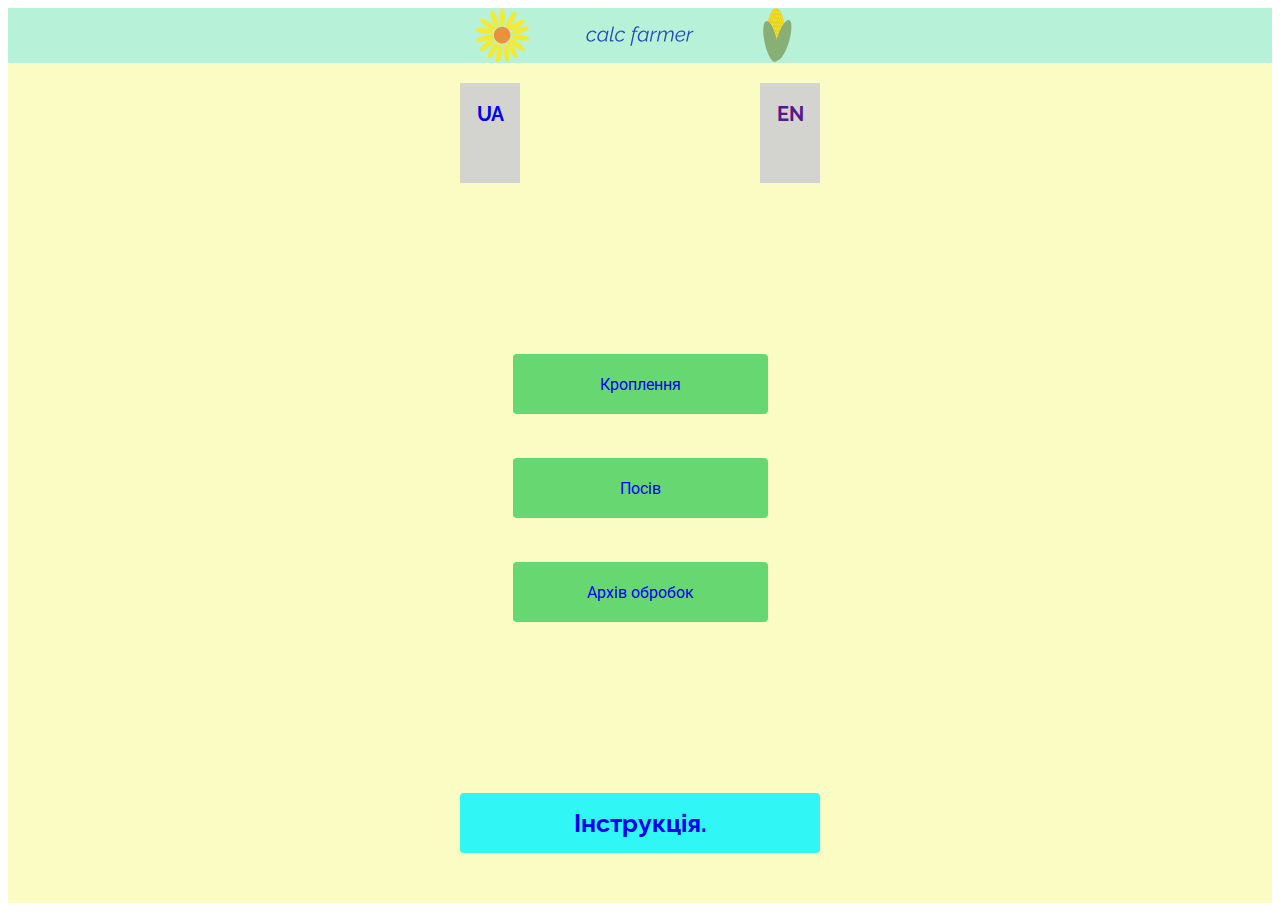
<file: index.html>
<!DOCTYPE html>
<html lang="uk">
  <head>
    <meta charset="UTF-8" />
    <meta http-equiv="X-UA-Compatible" content="IE=edge" />
    <meta name="viewport" content="width=device-width, initial-scale=1.0" />

    <link rel="preconnect" href="https://fonts.googleapis.com" />
    <link rel="preconnect" href="https://fonts.gstatic.com" crossorigin />
    <link
      href="https://fonts.googleapis.com/css2?family=Raleway:wght@700&family=Roboto:wght@400;500;700;900&display=swap"
      rel="stylesheet"
    />
    <link
      rel="stylesheet"
      href="https://cdnjs.cloudflare.com/ajax/libs/modern-normalize/1.1.0/modern-normalize.min.css"
      integrity="sha512-wpPYUAdjBVSE4KJnH1VR1HeZfpl1ub8YT/NKx4PuQ5NmX2tKuGu6U/JRp5y+Y8XG2tV+wKQpNHVUX03MfMFn9Q=="
      crossorigin="anonymous"
      referrerpolicy="no-referrer"
    />
        <link rel="stylesheet" href="./css/main.min.css" />

    <title>webstudio</title>
  </head>
  <body>
    
    <!-- header-->
    
    <header class="header conteiner">
      <section class="">
        <div class="header__box">
          <svg class="header__icon"  width="55px" height="55px">
            <use
              href="./images/sprait.svg#icon-sunflower"
            ></use>
          </svg>
          <svg   width="200px" height="20px">
            <use
             href="./images/sprait.svg#icon-calc-farmer">
            </use>
          </svg>
          <svg   width="55px" height="55px">
            <use
              href="./images/sprait.svg#icon-corn"
            ></use>
          </svg>
        </div>
        </section>
    </header>
            <main class="main">
              <div class="language">
              <ul class="language__list list">
                <li class="language__items">
                  <a class="language__link link" href="./index.html">UA</a>
                </li>
                  <li class="language__items">
                    <a class="language__link link" href="">EN</a>
                  </li>
              </ul>
            </div>
          <!-- menu -->
          <section class="menu conteiner">
            
            <ul class="menu__choice list">
              <li class="menu__items">
                <a class="menu__link link" href="./index_information.html">
                  Кроплення
                </a>
              </li>
              <li class="menu__items">
                <a class="menu__link link" href="./index_seeds.html">
                  Посів
                </a>
              </li>
              <li class="menu__items">
                <a class="menu__link link" href="./index_archive.html">
                  Архів обробок
                </a>
              </li>
            </ul>
          
            
          </section>
        </main>
        
    
    <main class="maine">
    </main> 


    <!--footer-->
     <footer class="footer conteiner">
      
      <a class="footer__link link" href="./Index_instraction.html">
        Інструкція.
      </a>
   
    </footer>

   
          
  </body>
</html>
</file>
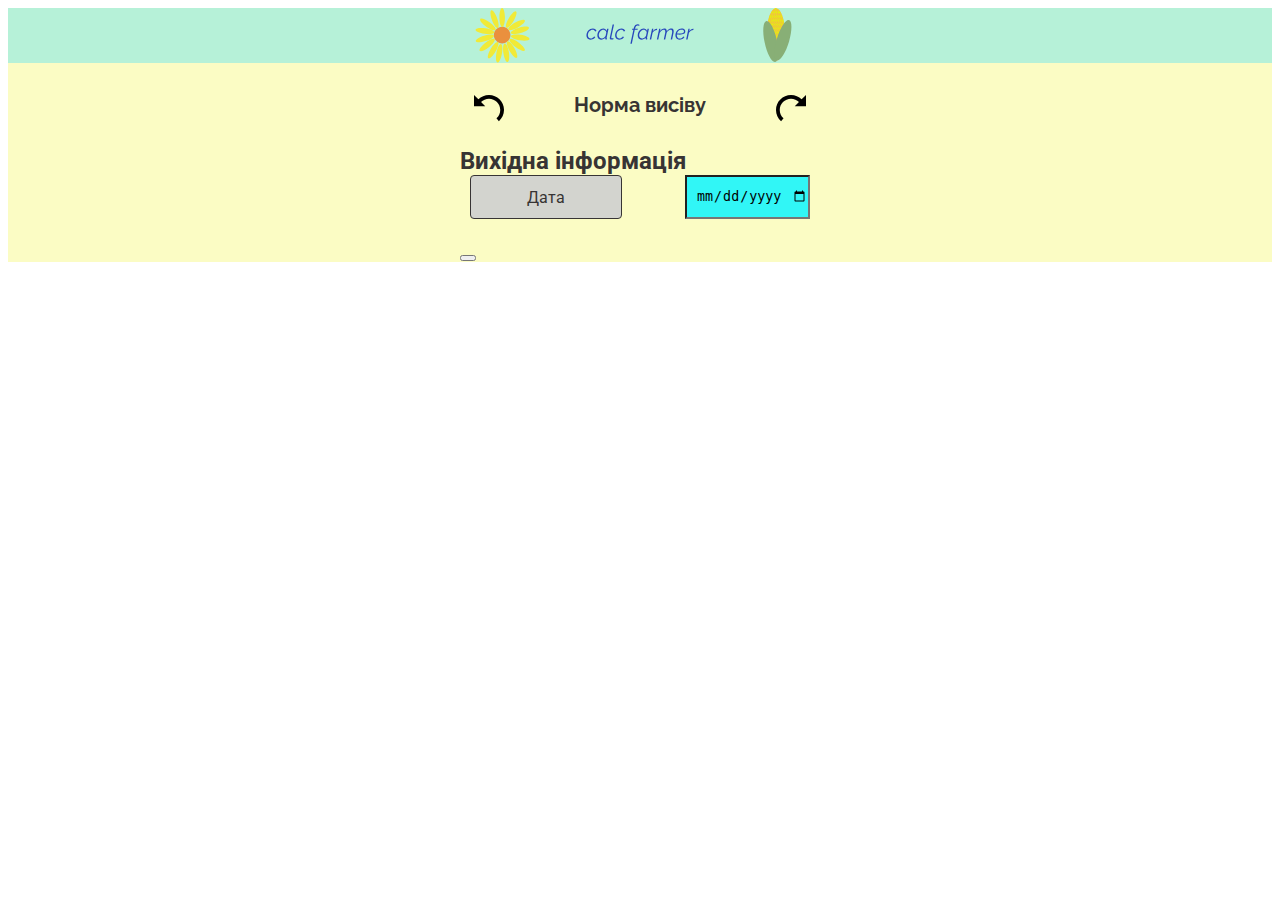
<file: _index_seeds.html>
<!DOCTYPE html>
<html lang="uk">
  <head>
    <meta charset="UTF-8" />
    <meta http-equiv="X-UA-Compatible" content="IE=edge" />
    <meta name="viewport" content="width=device-width, initial-scale=1.0" />

    <link rel="preconnect" href="https://fonts.googleapis.com" />
    <link rel="preconnect" href="https://fonts.gstatic.com" crossorigin />
    <link
      href="https://fonts.googleapis.com/css2?family=Raleway:wght@700&family=Roboto:wght@400;500;700;900&display=swap"
      rel="stylesheet"
    />
    <link
      rel="stylesheet"
      href="https://cdnjs.cloudflare.com/ajax/libs/modern-normalize/1.1.0/modern-normalize.min.css"
      integrity="sha512-wpPYUAdjBVSE4KJnH1VR1HeZfpl1ub8YT/NKx4PuQ5NmX2tKuGu6U/JRp5y+Y8XG2tV+wKQpNHVUX03MfMFn9Q=="
      crossorigin="anonymous"
      referrerpolicy="no-referrer"
    />
        <link rel="stylesheet" href="./css/main.min.css" />

    <title>webstudio</title>
  </head>
  <body>
    
    <!-- header-->
    
    <header class="header conteiner">
      <section class="">
        <div class="header__box">
          <svg class="header__icon"  width="55px" height="55px">
            <use
              href="./images/sprait.svg#icon-sunflower"
            ></use>
          </svg>
          <a href="./index.html">
          <svg   width="200px" height="20px">
            <use
                href="./images/sprait.svg#icon-calc-farmer">
              </use>
               
          </svg>
        </a>
          <svg   width="55px" height="55px">
            <use
              href="./images/sprait.svg#icon-corn"
            ></use>
          </svg>
        </div>
        </section>
    </header>
        
    <main class="">
        <!-- Base information -->
        <section class="information conteiner">
          <div class="information__conteiner">
            <h1 class="information__head">Норма висіву</h1>
            <h2>Вихідна інформація</h2>
            <!--menu -->
            <ul class="information__menu list">
              <li class="information__items back">
                <a class="information__link  link" href="./index.html">
                  <svg width="30px" height="30px">
                    <use href="./images/sprait.svg#icon-undo"></use>
                  </svg>
                </a>
              </li>    
              <li class="information__items  forward">
                <a class="information__link" href="./index_calc.html">
                  <svg width="30px" height="30px">
                    <use href="./images/sprait.svg#icon-redo"></use>
                  </svg>
                </a>  
              </li>
            </ul>

            <!-- Form -->
            <form>
                <label class="information__label"> 
                    <span class="information__discraption">
                          Дата
                    </span>            
                    <input type="date" class="information__field" name="date" min="1">
                  </label>
                <button type="submit"></button>
            </form>

            <!-- <div class="information__introduction">
              <Form class="information__form">
                <label class="information__label"> 
                  <span class="information__discraption">
                        Дата
                  </span>            
                  <input type="date" class="information__field" name="date" min="1">
                </label>

                <label class="information__label">
                  <span class="information__discraption">
                        Поле
                  </span>
                  <input type="text" class="information__value" placeholder="назва/номер" name="field" >
                </label>

                <label class="information__label">
                  <span class="information__discraption">
                        Площа, га
                  </span> 
                  <input type="number" class="information__value" placeholder="га" name="aera" min="1">
                </label>

                <label class="information__label"> 
                    <span class="information__discraption">
                        Культура
                    </span>            
                    <input type="date" class="information__field" name="date" min="1">
                  </label>
  
                  <label class="information__label">
                    <span class="information__discraption">
                        Міжряддя см
                    </span>
                    <input type="text" class="information__value" placeholder="назва/номер" name="field" >
                  </label>
  
                  <label class="information__label">
                    <span class="information__discraption">
                        МТН,  г
                    </span> 
                    <input type="number" class="information__value" placeholder="га" name="aera" min="1">
                  </label>

                  <label class="information__label"> 
                    <span class="information__discraption">
                        Схожість %
                    </span>            
                    <input type="date" class="information__field" name="date" min="1">
                  </label>
  
                  <label class="information__label">
                    <span class="information__discraption">
                        Норма схожих насінин  тис./га
                    </span>
                    <input type="text" class="information__value" placeholder="назва/номер" name="field" >
                  </label>
  
                  <label class="information__label">
                    <span class="information__discraption">
                        Норма насінин шт./га
                    </span> 
                    <input type="number" class="information__value" placeholder="га" name="aera" min="1">
                  </label>

                <label class="information__label" >
                  <span class="information__discraption">
                        Розчин л/га
                  </span> 
                  <input type="number" class="information__value" placeholder="л" name="spray-volume" min="1">
                </label>
                <div class="information__product">
                  <label class="information__label">
                    <input type="text" class="information__field" placeholder="Препарат" name="Preparation_1" >
                    <input type="number" class="information__value" placeholder="л,кг/га" name="rate_1" >
                  </label>
                
                  <label class="information__label" >
                    <input type="text" class="information__field" placeholder="Препарат" name="Preparation_2" >
                    <input type="number" class="information__value" placeholder="л,кг/га" name="rate_2" >
                  </label>
                    
                  <label class="information__label" >
                    <input type="text" class="information__field" placeholder="Препарат" name="Preparation_3">
                    <input type="number" class="information__value" placeholder="л,кг/га" name="rate_3">
                  </label>
                </div>

                <div class="information__button-box">
                  <button class="information__button" type="button">
                    <svg class="information__icon" width="30px" height="30px">
                      <use href="./images/sprait.svg#icon-minus"></use>
                    </svg>
                  </button>
                  <div class="information__button-line"></div>
                  <button class="information__button" type="button">
                    <svg class="information__icon" width="30px" height="30px">
                      <use href="./images/sprait.svg#icon-plus"></use>
                    </svg>
                  </button>
                </div>
           
                
                
              </Form>
            </div> -->
          </div>
        </section>
        </main>
</file>
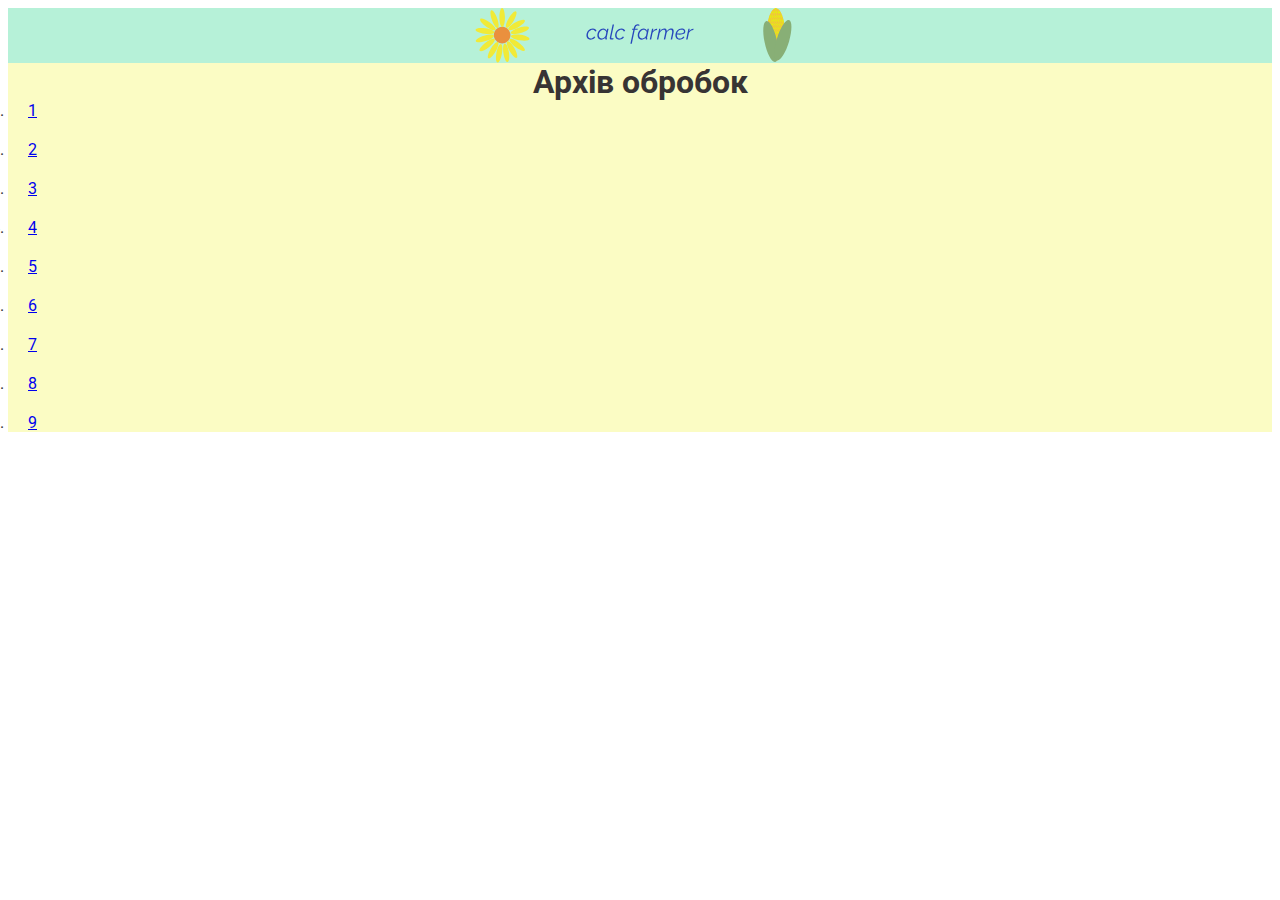
<file: index_archive.html>
<!DOCTYPE html>
<html lang="uk">
  <head>
    <meta charset="UTF-8" />
    <meta http-equiv="X-UA-Compatible" content="IE=edge" />
    <meta name="viewport" content="width=device-width, initial-scale=1.0" />

    <link rel="preconnect" href="https://fonts.googleapis.com" />
    <link rel="preconnect" href="https://fonts.gstatic.com" crossorigin />
    <link
      href="https://fonts.googleapis.com/css2?family=Raleway:wght@700&family=Roboto:wght@400;500;700;900&display=swap"
      rel="stylesheet"
    />
    <link
      rel="stylesheet"
      href="https://cdnjs.cloudflare.com/ajax/libs/modern-normalize/1.1.0/modern-normalize.min.css"
      integrity="sha512-wpPYUAdjBVSE4KJnH1VR1HeZfpl1ub8YT/NKx4PuQ5NmX2tKuGu6U/JRp5y+Y8XG2tV+wKQpNHVUX03MfMFn9Q=="
      crossorigin="anonymous"
      referrerpolicy="no-referrer"
    />
        <link rel="stylesheet" href="./css/main.min.css" />

    <title>webstudio</title>
  </head>
  <body>
    
    <!-- header-->
    
    <header class="header conteiner">
        <section class="">
          <div class="header__box">
            <svg class="header__icon"  width="55px" height="55px">
              <use
                href="./images/sprait.svg#icon-sunflower"
              ></use>
            </svg>
            <a href="./index.html">
            <svg   width="200px" height="20px">
              <use
                  href="./images/sprait.svg#icon-calc-farmer">
                </use>
                 
            </svg>
          </a>
            <svg   width="55px" height="55px">
              <use
                href="./images/sprait.svg#icon-corn"
              ></use>
            </svg>
          </div>
          </section>
      </header>
    <main class="main">
        <h1 class="archive__header">Архів обробок</h1>
      <ol class="archive">
            <li class="archive__items">
                <a href="./index_information.html">1</a>
            </li>
            <li class="archive__items">
                <a href="./index_information.html">2</a>
            </li>  
        <li class="archive__items">
            <a href="./index_information.html">3</a>
        </li>
        <li class="archive__items">
            <a href="./index_information.html">4</a>
        </li>
        <li class="archive__items">
            <a href="./index_information.html">5</a>
        </li>
        <li class="archive__items">
            <a href="./index_information.html">6</a>
        </li>
        <li class="archive__items">
            <a href="./index_information.html">7</a>
        </li>
        <li class="archive__items">
            <a href="./index_information.html">8</a>
        </li>
        <li class="archive__items">
            <a href="./index_information.html">9</a>
        </li>
      </ol>        
    </main> 


    <!--footer-->
    
   
          
  </body>
</html>
</file>
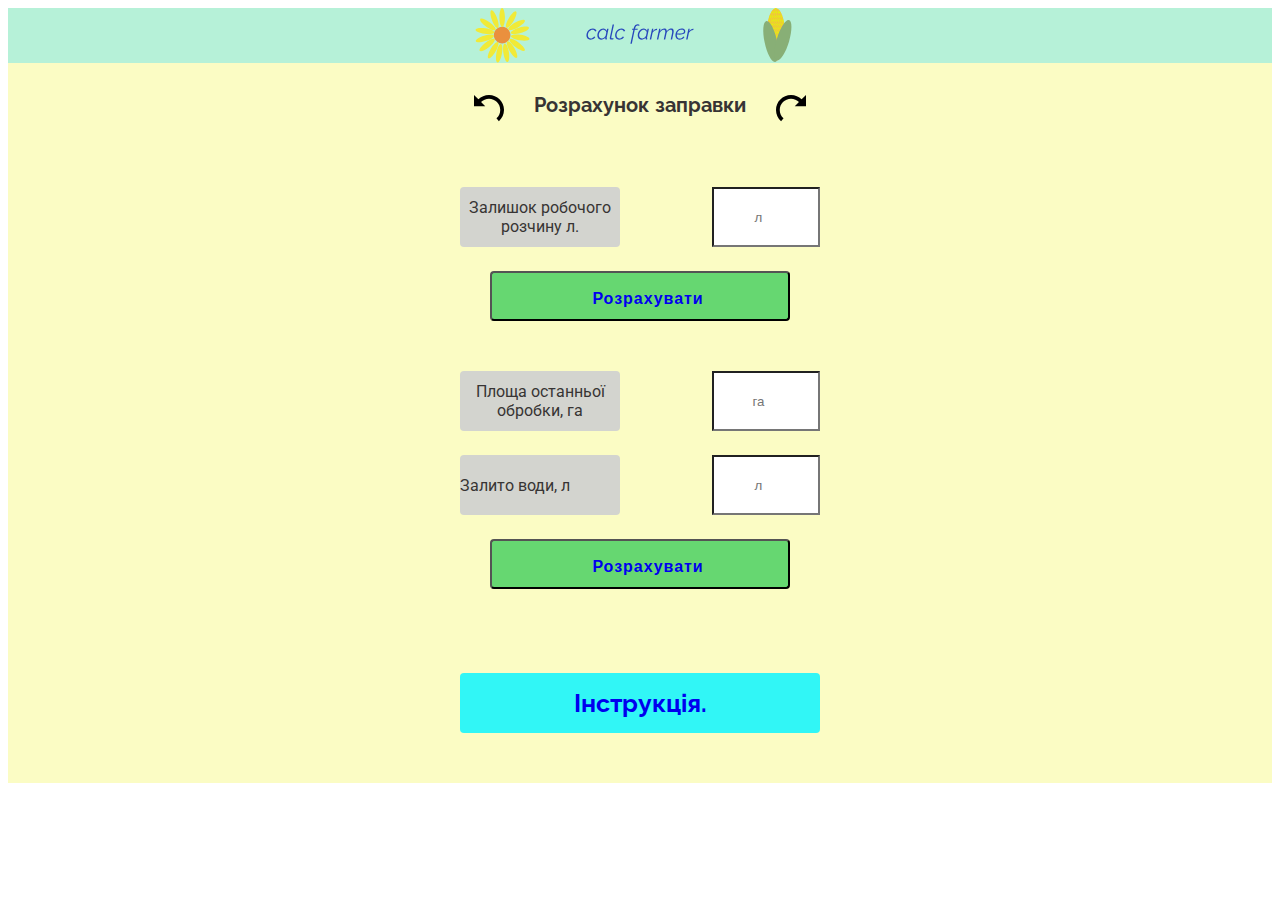
<file: index_calc.html>
<!DOCTYPE html>
<html lang="uk">
  <head>
    <meta charset="UTF-8" />
    <meta http-equiv="X-UA-Compatible" content="IE=edge" />
    <meta name="viewport" content="width=device-width, initial-scale=1.0" />

    <link rel="preconnect" href="https://fonts.googleapis.com" />
    <link rel="preconnect" href="https://fonts.gstatic.com" crossorigin />
    <link
      href="https://fonts.googleapis.com/css2?family=Raleway:wght@700&family=Roboto:wght@400;500;700;900&display=swap"
      rel="stylesheet"
    />
    <link
      rel="stylesheet"
      href="https://cdnjs.cloudflare.com/ajax/libs/modern-normalize/1.1.0/modern-normalize.min.css"
      integrity="sha512-wpPYUAdjBVSE4KJnH1VR1HeZfpl1ub8YT/NKx4PuQ5NmX2tKuGu6U/JRp5y+Y8XG2tV+wKQpNHVUX03MfMFn9Q=="
      crossorigin="anonymous"
      referrerpolicy="no-referrer"
    />
        <link rel="stylesheet" href="./css/main.min.css" />

    <title>calcFarmer</title>
  </head>
  <body>
    
    
    <!-- header-->
    
    <header class="header conteiner">
      <section class="">
        <div class="header__box">
          <svg class="header__icon"  width="55px" height="55px">
            <use
              href="./images/sprait.svg#icon-sunflower"
            ></use>
          </svg>
          <a href="./index.html">
            <svg   width="200px" height="20px">
              <use
                  href="./images/sprait.svg#icon-calc-farmer">
                </use>
            </svg>
          </a>
          <svg   width="55px" height="55px">
            <use
              href="./images/sprait.svg#icon-corn"
            ></use>
          </svg>
        </div>
        </section>
    </header>

    <main class="main">
            
      <section class="calc conteiner">
        <div class="calc__cointeiner">
            <h1 class="calc__head">Розрахунок заправки</h1>
            <!-- menu -->
            <ul class="information__menu list">
              <li class="information__items back">
                <a class="information__link  link" href="./index_information.html">
                  <svg width="30px" height="30px">
                    <use href="./images/sprait.svg#icon-undo"></use>
                  </svg>
                </a>
              </li>    
              <li class="information__items  forward">
                <a class="information__link" href="./index_result.html">
                  <svg width="30px" height="30px">
                    <use href="./images/sprait.svg#icon-redo"></use>
                  </svg>
                </a>  
              </li>
            </ul>

            <!-- form -->
            <Form class="calc__form">
              <label class="calc__label">
                <span class="calc__discraption">
                        Залишок робочого розчину л.
                </span> 
                <input type="number" class="calc__value" placeholder="л" name="finishWater" min="1">
              </label> 
              <button  type="submit" class="button__action button">
                <a class="information__link--width link" href="./index_result.html">
                Розрахувати
              </a>
              </button>
            </Form>

            <Form class="calc__form">
              <label class="calc__label">
                <span class="calc__discraption">
                  Площа останньої обробки, га
                </span> 
                <input type="number" class="calc__value" placeholder="га" name="finishAera" min="1">
              </label> 
              <label class="calc__label">
                <span class="calc__discraption">
                  Залито води, л
                </span> 
                <input type="number" class="calc__value" placeholder="л" name="volumeWater" min="1">
              </label> 
              <button  type="submit" class="button__action button">
                <a class="information__link--width link" href="./index_result.html">
                Розрахувати
              </a>
              </button>
            </Form>

          </div>
        </section>
      </main>
        
    
    
    </main> 


    <!--footer-->
     <footer class="footer conteiner">
      
      <a class="footer__link link" href="./Index_instraction.html">
        Інструкція.
      </a>
   
    </footer>

   
          
  </body>
</html>
</file>
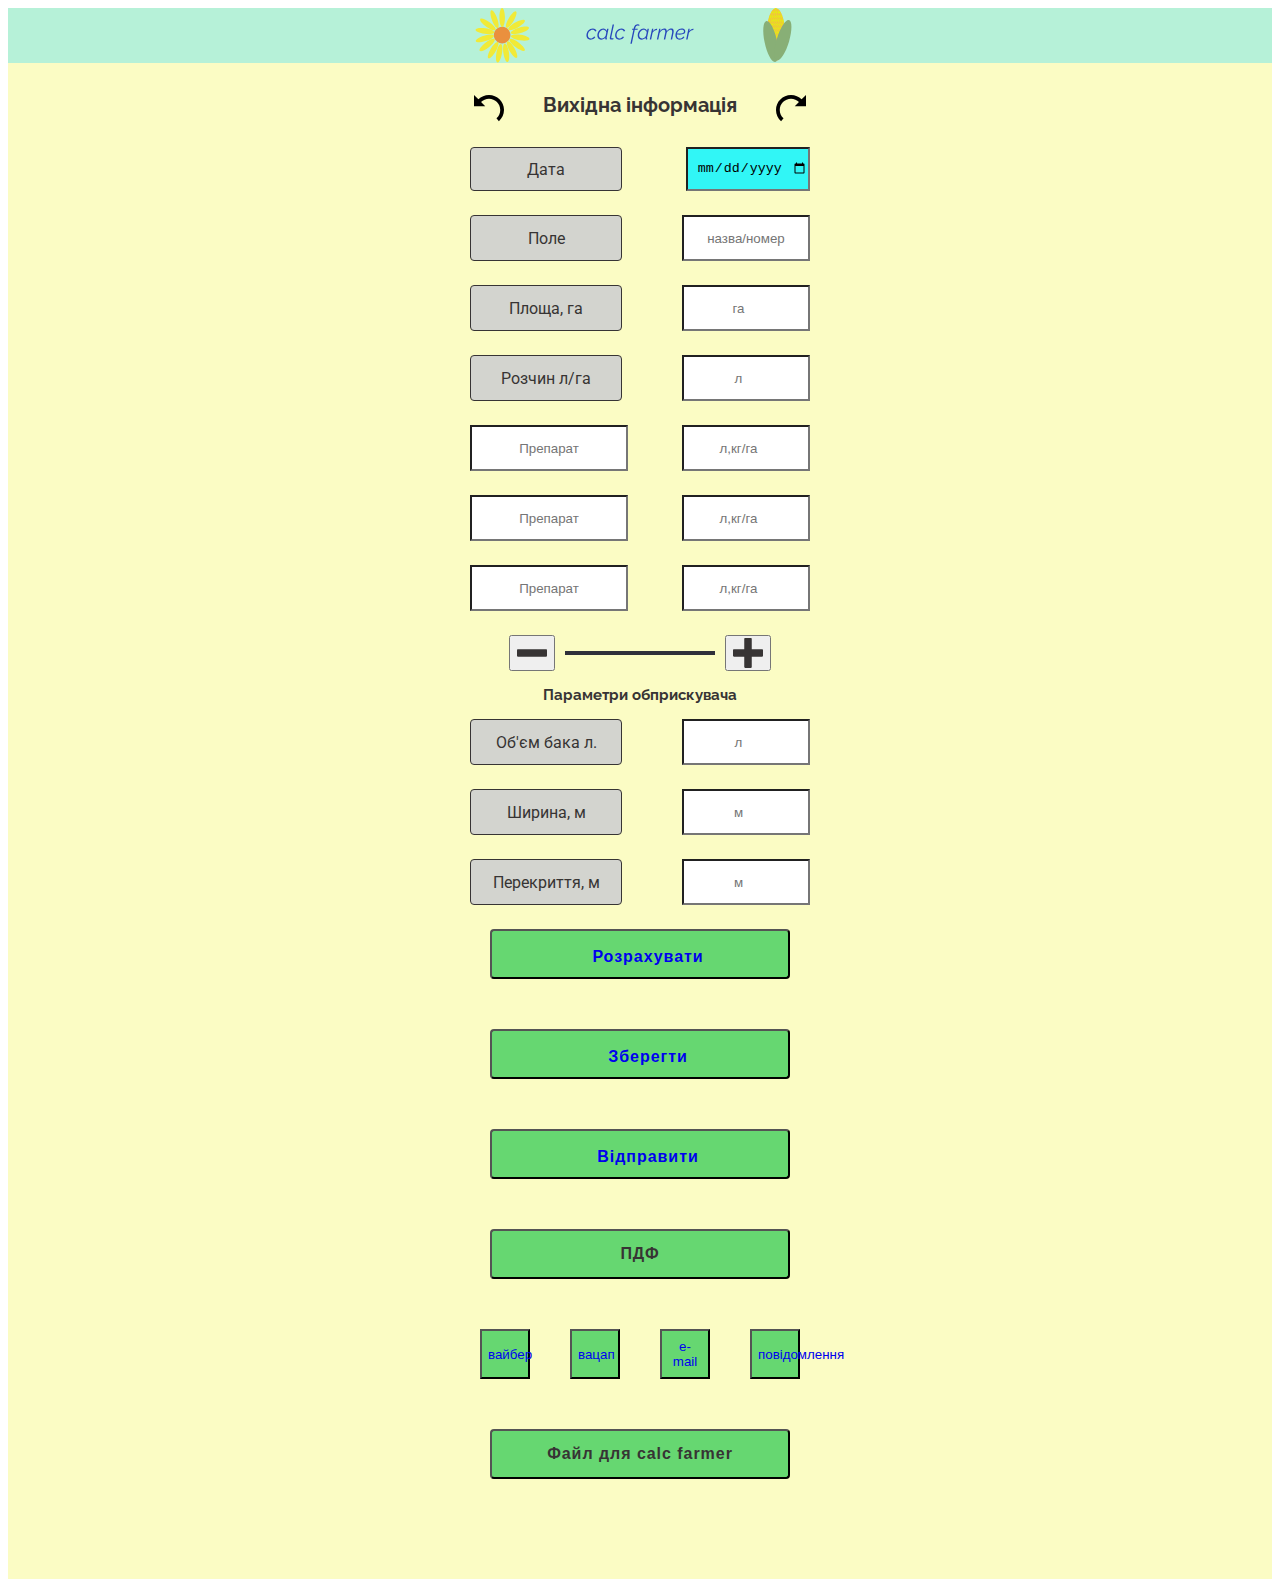
<file: index_information.html>
<!DOCTYPE html>
<html lang="uk">
  <head>
    <meta charset="UTF-8" />
    <meta http-equiv="X-UA-Compatible" content="IE=edge" />
    <meta name="viewport" content="width=device-width, initial-scale=1.0" />

    <link rel="preconnect" href="https://fonts.googleapis.com" />
    <link rel="preconnect" href="https://fonts.gstatic.com" crossorigin />
    <link
      href="https://fonts.googleapis.com/css2?family=Raleway:wght@700&family=Roboto:wght@400;500;700;900&display=swap"
      rel="stylesheet"
    />
    <link
      rel="stylesheet"
      href="https://cdnjs.cloudflare.com/ajax/libs/modern-normalize/1.1.0/modern-normalize.min.css"
      integrity="sha512-wpPYUAdjBVSE4KJnH1VR1HeZfpl1ub8YT/NKx4PuQ5NmX2tKuGu6U/JRp5y+Y8XG2tV+wKQpNHVUX03MfMFn9Q=="
      crossorigin="anonymous"
      referrerpolicy="no-referrer"
    />
        <link rel="stylesheet" href="./css/main.min.css" />

    <title>webstudio</title>
  </head>
  <body>
    
    <!-- header-->
    
    <header class="header conteiner">
      <section class="">
        <div class="header__box">
          <svg class="header__icon"  width="55px" height="55px">
            <use
              href="./images/sprait.svg#icon-sunflower"
            ></use>
          </svg>
          <a href="./index.html">
          <svg   width="200px" height="20px">
            <use
                href="./images/sprait.svg#icon-calc-farmer">
              </use>
               
          </svg>
        </a>
          <svg   width="55px" height="55px">
            <use
              href="./images/sprait.svg#icon-corn"
            ></use>
          </svg>
        </div>
        </section>
    </header>
        
    <main class="">
        <!-- Base information -->
        <section class="information conteiner">
          <div class="information__conteiner">
            <h1 class="information__head">Вихідна інформація</h1>
            <!--menu -->
            <ul class="information__menu list">
              <li class="information__items back">
                <a class="information__link  link" href="./index.html">
                  <svg width="30px" height="30px">
                    <use href="./images/sprait.svg#icon-undo"></use>
                  </svg>
                </a>
              </li>    
              <li class="information__items  forward">
                <a class="information__link" href="./index_calc.html">
                  <svg width="30px" height="30px">
                    <use href="./images/sprait.svg#icon-redo"></use>
                  </svg>
                </a>  
              </li>
            </ul>

            <!-- Form -->

            <div class="information__introduction">
              <Form class="information__form">
                <label class="information__label"> 
                  <span class="information__discraption">
                        Дата
                  </span>            
                  <input type="date" class="information__field" name="date" min="1">
                </label>

                <label class="information__label">
                  <span class="information__discraption">
                        Поле
                  </span>
                  <input type="text" class="information__value" placeholder="назва/номер" name="field" >
                </label>

                <label class="information__label">
                  <span class="information__discraption">
                        Площа, га
                  </span> 
                  <input type="number" class="information__value" placeholder="га" name="aera" min="1">
                </label>

                <label class="information__label" >
                  <span class="information__discraption">
                        Розчин л/га
                  </span> 
                  <input type="number" class="information__value" placeholder="л" name="sprayVolume" min="1">
                </label>
                <div class="information__product">
                  <label class="information__label">
                    <input type="text" class="information__field" placeholder="Препарат" name="preparation_1" >
                    <input type="number" class="information__value" placeholder="л,кг/га" name="rate_1" >
                  </label>
                
                  <label class="information__label" >
                    <input type="text" class="information__field" placeholder="Препарат" name="preparation_2" >
                    <input type="number" class="information__value" placeholder="л,кг/га" name="rate_2" >
                  </label>
                    
                  <label class="information__label" >
                    <input type="text" class="information__field" placeholder="Препарат" name="preparation_3">
                    <input type="number" class="information__value" placeholder="л,кг/га" name="rate_3">
                  </label>
                </div>

                <div class="information__button-box">
                  <button class="information__button" type="button">
                    <svg class="information__icon" width="30px" height="30px">
                      <use href="./images/sprait.svg#icon-minus"></use>
                    </svg>
                  </button>
                  <div class="information__button-line"></div>
                  <button class="information__button" type="button">
                    <svg class="information__icon" width="30px" height="30px">
                      <use href="./images/sprait.svg#icon-plus"></use>
                    </svg>
                  </button>
                </div>
                <h2 class="information__text"> Параметри обприскувача</h2>

                <label class="information__label">
                  <span class="information__discraption">
                    Об'єм бака л.
                  </span> 
                  <input type="number" class="information__value" placeholder="л" name="tankCapacity" min="1">
                </label>

                <label class="information__label">
                  <span class="information__discraption">
                    Ширина, м
                  </span> 
                  <input type="number" class="information__value" placeholder="м" name="length" min="1">
                </label>

                <label class="information__label">
                  <span class="information__discraption">
                    Перекриття, м
                  </span> 
                  <input type="number" class="information__value" placeholder="м" name="overlapping" min="1">
                </label>
                
                  <button  type="submit" class="button__action button">
                    <a class="information__link--width link" href="./index_calc.html">
                    Розрахувати
                  </a>
                  </button>
                  
                  <button  type="button" class="button__action button">
                    <a class="information__link--width link" href="./index_calc.html">
                      Зберегти
                  </a>
                  </button>

                  <button  type="button" class="button__action button">
                    <a class="information__link--width link" href="./index_calc.html">
                      Відправити
                  </a>
                  </button>
                
              </Form>
              <!-- modal_send -->
              <div class="send">

                <button  type="button" class="button__action button">
                    
                  ПДФ
              
              </button>

                  <ul class="send__list list">
                   <li class="send__items">
                    <button  type="button" class="button__send">
                      <a class="send__link link" href="./index_calc.html">
                        вайбер
                    </a>
                    </button>
                   </li> 
                   <li class="send__items">
                    <button  type="button" class="button__send">
                      <a class="send__link link" href="./index_calc.html">
                        вацап
                    </a>
                    </button>
                   </li> 
                   <li class="send__items">
                    <button  type="button" class="button__send">
                      <a class="send__link link" href="./index_calc.html">
                        e-mail
                    </a>
                    </button>
                   </li> 
                   <li class="send__items">
                    <button  type="button" class="button__send">
                      <a class="send__link link" href="./index_calc.html">
                        повідомлення
                    </a>
                    </button>
                   </li>   
                  </ul>
                    <button  type="button" class="button__action button">
                    
                      Файл для calc farmer
                  
                  </button>

              </div>
            </div>
          </div>
        </section>
        </main>
        
    
    
    </main> 


    <!--footer-->
     <footer class="footer conteiner">
      
    </footer>

   
          
  </body>
</html>
</file>
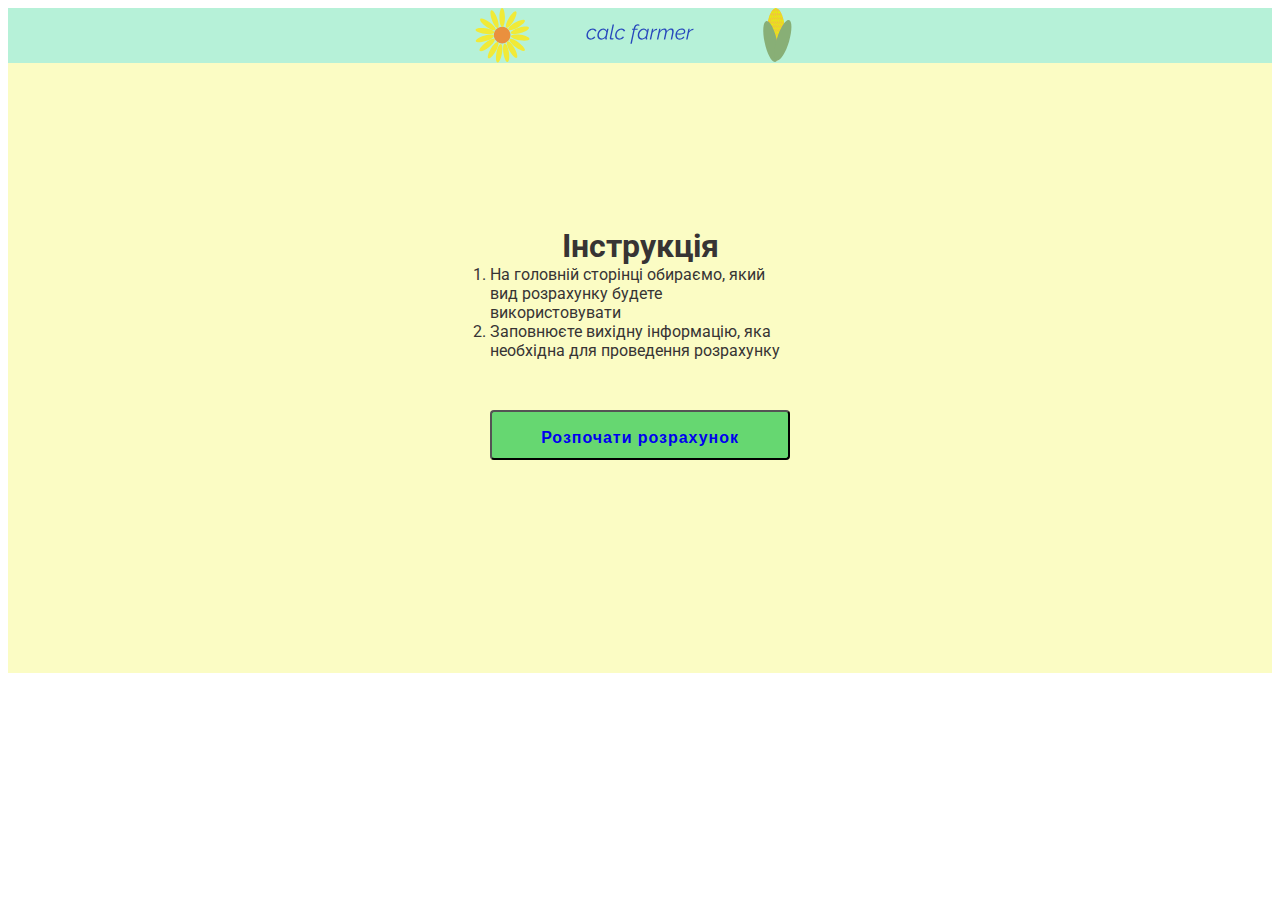
<file: Index_instraction.html>
<!DOCTYPE html>
<html lang="uk">
  <head>
    <meta charset="UTF-8" />
    <meta http-equiv="X-UA-Compatible" content="IE=edge" />
    <meta name="viewport" content="width=device-width, initial-scale=1.0" />

    <link rel="preconnect" href="https://fonts.googleapis.com" />
    <link rel="preconnect" href="https://fonts.gstatic.com" crossorigin />
    <link
      href="https://fonts.googleapis.com/css2?family=Raleway:wght@700&family=Roboto:wght@400;500;700;900&display=swap"
      rel="stylesheet"
    />
    <link
      rel="stylesheet"
      href="https://cdnjs.cloudflare.com/ajax/libs/modern-normalize/1.1.0/modern-normalize.min.css"
      integrity="sha512-wpPYUAdjBVSE4KJnH1VR1HeZfpl1ub8YT/NKx4PuQ5NmX2tKuGu6U/JRp5y+Y8XG2tV+wKQpNHVUX03MfMFn9Q=="
      crossorigin="anonymous"
      referrerpolicy="no-referrer"
    />
        <link rel="stylesheet" href="./css/main.min.css" />

    <title>webstudio</title>
  </head>
  <body>
    
    <!-- header-->
    
    <header class="header conteiner">
      <section class="">
        <div class="header__box">
          <svg class="header__icon"  width="55px" height="55px">
            <use
              href="./images/sprait.svg#icon-sunflower"
            ></use>
          </svg>
          <a href="./index.html">
            <svg   width="200px" height="20px">
              <use
                  href="./images/sprait.svg#icon-calc-farmer">
                </use>
            </svg>
          </a>
          <svg   width="55px" height="55px">
            <use
              href="./images/sprait.svg#icon-corn"
            ></use>
          </svg>
        </div>
        </section>
    </header>

        <main class="main">
          <section class="menu conteiner">
            <h1 class="instruction">Інструкція</h1>
            <ol class="instruction__list">
                <li class="instruction__items">
                    На головній сторінці обираємо, 
                    який вид розрахунку будете використовувати
                </li>
                <li class="instruction__items">
                    Заповнюєте вихідну інформацію, 
                    яка необхідна для проведення  розрахунку
                </li>
            </ol>

            <button  type="button" class="button__action button instruction__button">
              <a class="information__link--width link" href="./index.html">
              Розпочати розрахунок
            </a>
            </button>

          </section>
        </main>
        
    </header>
    <main class="maine">
    </main> 


    <!--footer-->
     <footer class="footer conteiner">
  
    </footer>

   
          
  </body>
</html>
</file>
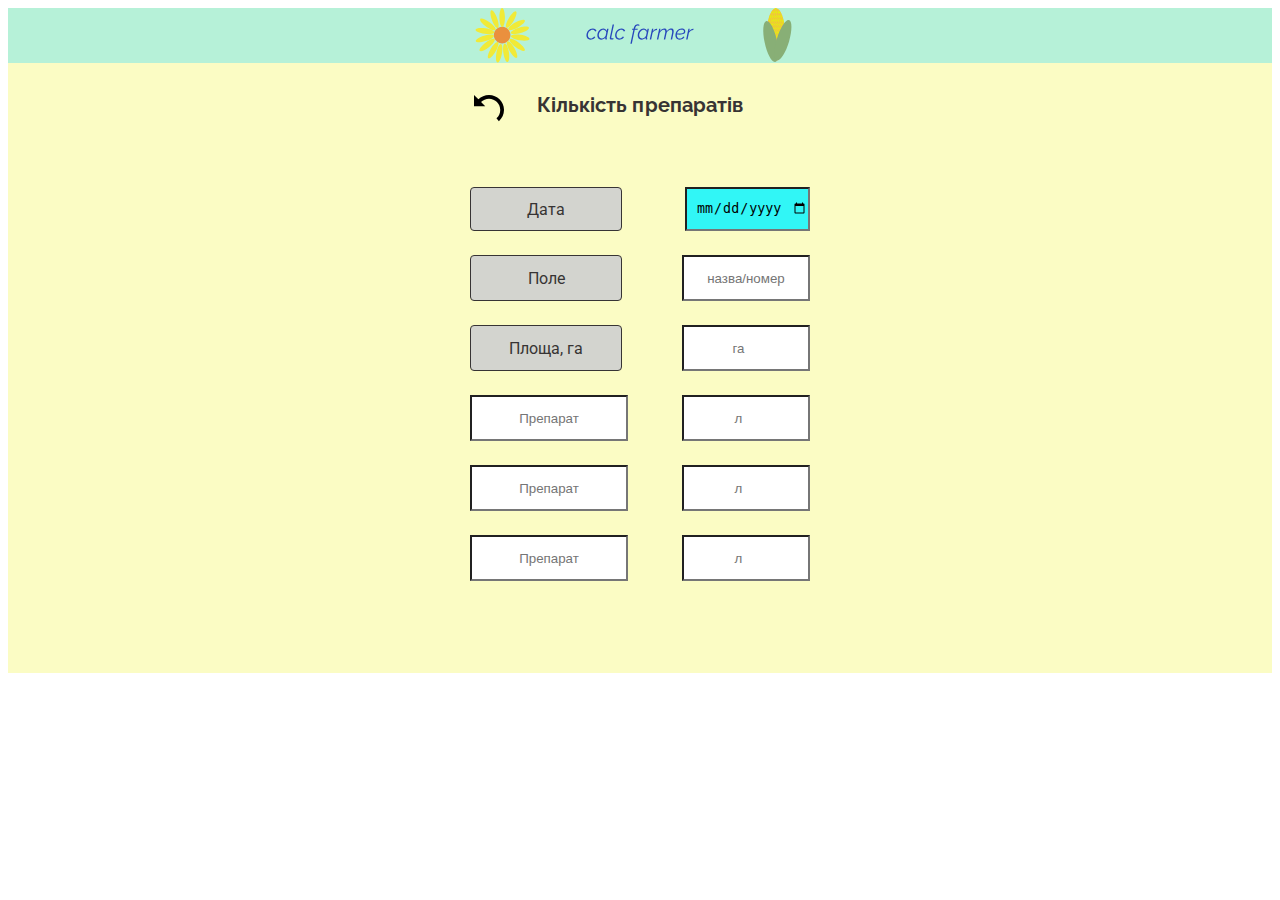
<file: index_result.html>
<!DOCTYPE html>
<html lang="uk">
  <head>
    <meta charset="UTF-8" />
    <meta http-equiv="X-UA-Compatible" content="IE=edge" />
    <meta name="viewport" content="width=device-width, initial-scale=1.0" />

    <link rel="preconnect" href="https://fonts.googleapis.com" />
    <link rel="preconnect" href="https://fonts.gstatic.com" crossorigin />
    <link
      href="https://fonts.googleapis.com/css2?family=Raleway:wght@700&family=Roboto:wght@400;500;700;900&display=swap"
      rel="stylesheet"
    />
    <link
      rel="stylesheet"
      href="https://cdnjs.cloudflare.com/ajax/libs/modern-normalize/1.1.0/modern-normalize.min.css"
      integrity="sha512-wpPYUAdjBVSE4KJnH1VR1HeZfpl1ub8YT/NKx4PuQ5NmX2tKuGu6U/JRp5y+Y8XG2tV+wKQpNHVUX03MfMFn9Q=="
      crossorigin="anonymous"
      referrerpolicy="no-referrer"
    />
        <link rel="stylesheet" href="./css/main.min.css" />

    <title>webstudio</title>
  </head>
  <body>
    
    
    <!-- header-->
    
    <header class="header conteiner">
      <section class="">
        <div class="header__box">
          <svg class="header__icon"  width="55px" height="55px">
            <use
              href="./images/sprait.svg#icon-sunflower"
            ></use>
          </svg>
          <a href="./index.html">
            <svg   width="200px" height="20px">
              <use
                  href="./images/sprait.svg#icon-calc-farmer">
                </use>
            </svg>
          </a>
          <svg   width="55px" height="55px">
            <use
              href="./images/sprait.svg#icon-corn"
            ></use>
          </svg>
        </div>
        </section>
    </header>

    <main class="main">
            
      <section class="calc conteiner">
        <div class="calc__cointeiner">
            <h1 class="calc__head">Кількість препаратів</h1>
            <!-- menu -->
            <ul class="information__menu list">
              <li class="information__items back">
                <a class="information__link  link" href="./index_calc.html">
                  <svg width="30px" height="30px">
                    <use href="./images/sprait.svg#icon-undo"></use>
                  </svg>
                </a>
              </li>    
              <li class="information__items  forward">
                <!-- <a class="information__link" href="">
                  <svg width="30px" height="30px">
                    <use href="./images/sprait.svg#icon-redo"></use>
                  </svg>
                </a>   -->
              </li>
            </ul>

            <!-- form -->
            <Form class="calc__form">
              <label class="information__label"> 
                <span class="information__discraption">
                      Дата
                </span>            
                <input type="date" class="information__field" name="date" min="1">
              </label>

              <label class="information__label">
                <span class="information__discraption">
                      Поле
                </span>
                <input type="text" class="information__value" placeholder="назва/номер" name="field" >
              </label>

              <label class="information__label">
                <span class="information__discraption">
                      Площа, га
                </span> 
                <input type="number" class="information__value" placeholder="га" name="aera" min="1">
              </label>
            </Form>

            <Form class="calc__form">
              <div class="information__product">
                <label class="information__label">
                  <input type="text" class="information__field" placeholder="Препарат" name="Preparation_1" >
                  <input type="number" class="information__value" placeholder="л" name="rate_1" >
                </label>
              
                <label class="information__label" >
                  <input type="text" class="information__field" placeholder="Препарат" name="Preparation_2" >
                  <input type="number" class="information__value" placeholder="л" name="rate_2" >
                </label>
                  
                <label class="information__label" >
                  <input type="text" class="information__field" placeholder="Препарат" name="Preparation_3">
                  <input type="number" class="information__value" placeholder="л" name="rate_3">
                </label>
              </div>
            </Form>

          </div>
        </section>
      </main>
        
    
    
    </main> 


    

   
          
  </body>
</html>
</file>
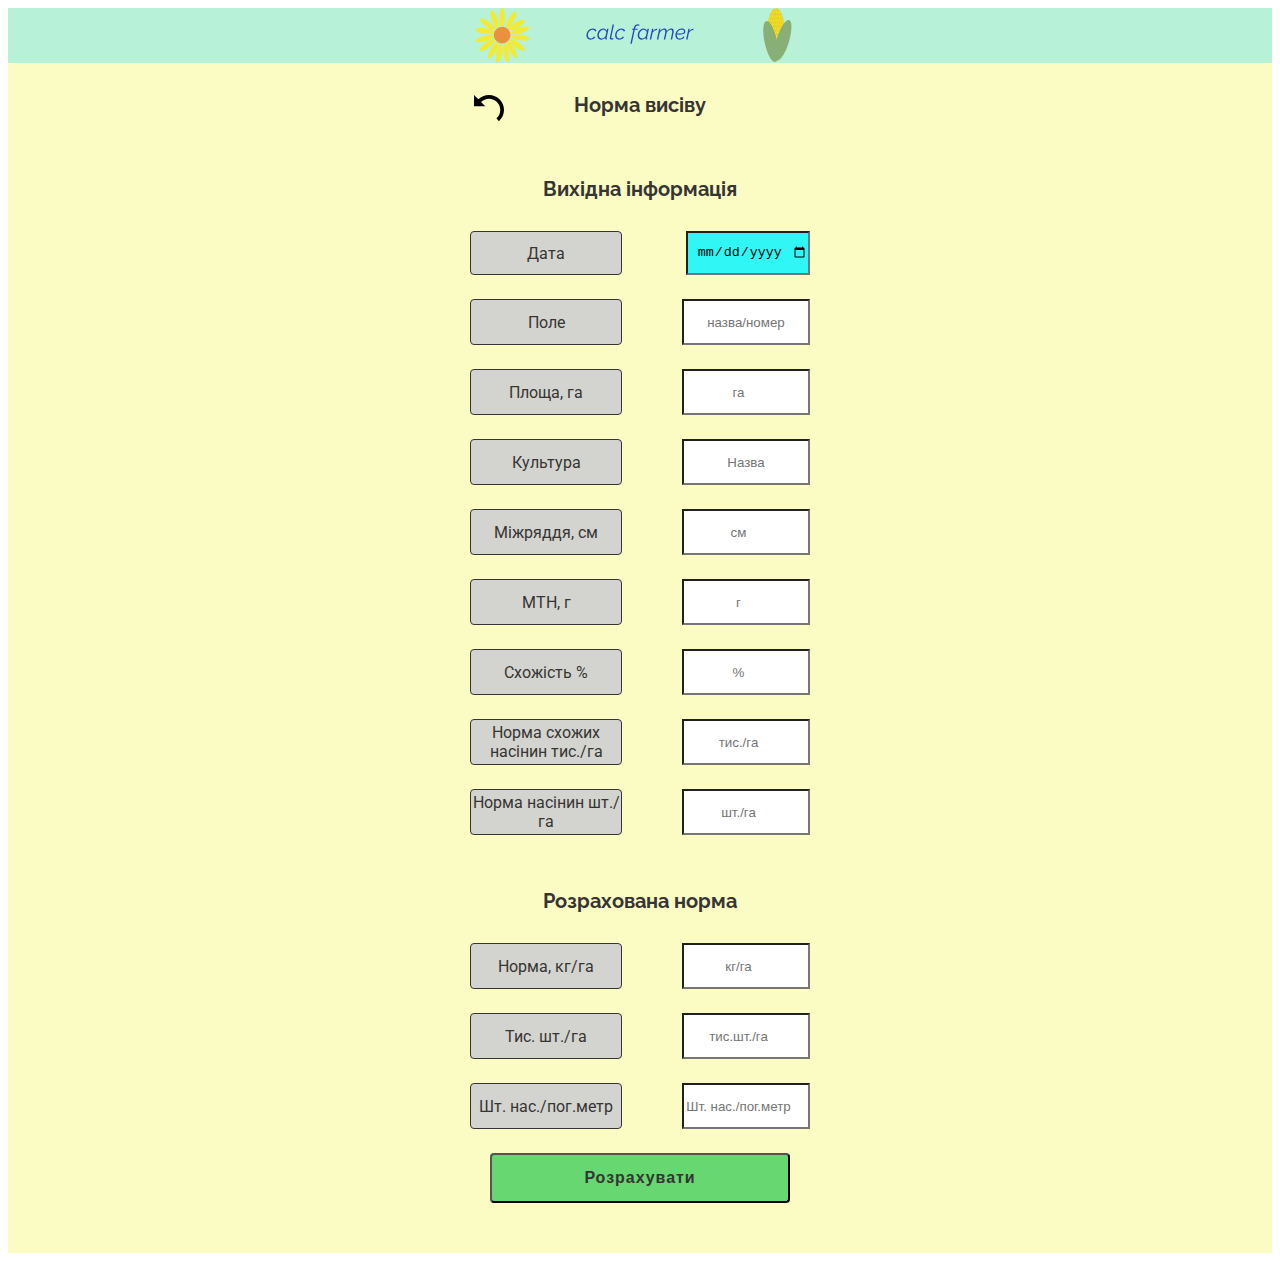
<file: index_seeds.html>
<!DOCTYPE html>
<html lang="uk">
  <head>
    <meta charset="UTF-8" />
    <meta http-equiv="X-UA-Compatible" content="IE=edge" />
    <meta name="viewport" content="width=device-width, initial-scale=1.0" />

    <link rel="preconnect" href="https://fonts.googleapis.com" />
    <link rel="preconnect" href="https://fonts.gstatic.com" crossorigin />
    <link
      href="https://fonts.googleapis.com/css2?family=Raleway:wght@700&family=Roboto:wght@400;500;700;900&display=swap"
      rel="stylesheet"
    />
    <link
      rel="stylesheet"
      href="https://cdnjs.cloudflare.com/ajax/libs/modern-normalize/1.1.0/modern-normalize.min.css"
      integrity="sha512-wpPYUAdjBVSE4KJnH1VR1HeZfpl1ub8YT/NKx4PuQ5NmX2tKuGu6U/JRp5y+Y8XG2tV+wKQpNHVUX03MfMFn9Q=="
      crossorigin="anonymous"
      referrerpolicy="no-referrer"
    />
        <link rel="stylesheet" href="./css/main.min.css" />

    <title>webstudio</title>
  </head>
  <body>
    
    <!-- header-->
    
    <header class="header conteiner">
      <section class="">
        <div class="header__box">
          <svg class="header__icon"  width="55px" height="55px">
            <use
              href="./images/sprait.svg#icon-sunflower"
            ></use>
          </svg>
          <a href="./index.html">
          <svg   width="200px" height="20px">
            <use
                href="./images/sprait.svg#icon-calc-farmer">
              </use>
               
          </svg>
        </a>
          <svg   width="55px" height="55px">
            <use
              href="./images/sprait.svg#icon-corn"
            ></use>
          </svg>
        </div>
        </section>
    </header>
        
    <main class="">
        <!-- Base information -->
        <section class="information conteiner">
          <div class="information__conteiner">
            <h1 class="information__head">Норма висіву</h1>
            <h2 class="information__head">Вихідна інформація</h2>
            <!--menu -->
            <ul class="information__menu list">
              <li class="information__items back">
                <a class="information__link  link" href="./index.html">
                  <svg width="30px" height="30px">
                    <use href="./images/sprait.svg#icon-undo"></use>
                  </svg>
                </a>
              </li>    
              <li class="information__items  forward">
                <!-- <a class="information__link" href="./index_calc.html">
                  <svg width="30px" height="30px">
                    <use href="./images/sprait.svg#icon-redo"></use>
                  </svg>
                </a>   -->
              </li>
            </ul>

            <!-- Form -->

            <div class="information__introduction">
              <Form class="information__form">
                <label class="information__label"> 
                  <span class="information__discraption">
                        Дата
                  </span>            
                  <input type="date" class="information__field" name="date" min="1">
                </label>

                <label class="information__label">
                  <span class="information__discraption">
                        Поле
                  </span>
                  <input type="text" class="information__value" placeholder="назва/номер" name="field" >
                </label>

                <label class="information__label">
                  <span class="information__discraption">
                        Площа, га
                  </span> 
                  <input type="number" class="information__value" placeholder="га" name="aera" min="1">
                </label>

                <label class="information__label" >
                  <span class="information__discraption">
                    Культура
                  </span> 
                  <input type="text" class="information__value" placeholder="Назва" name="plant" min="1">
                </label>

                <label class="information__label">
                    <span class="information__discraption">
                        Міжряддя, см
                    </span>
                    <input type="number" class="information__value" placeholder="см" name="Mseeds" >
                  </label>
  
                  <label class="information__label">
                    <span class="information__discraption">
                        МТН,  г
                    </span>
                    <input type="number" class="information__value" placeholder="г" name="Mseeds" >
                  </label>
  
                  <label class="information__label">
                    <span class="information__discraption">
                        Схожість %
                    </span> 
                    <input type="number" class="information__value" placeholder="%" name="%" min="1">
                  </label>
  
                  <label class="information__label" >
                    <span class="information__discraption">
                        Норма схожих насінин  тис./га
                    </span> 
                    <input type="number" class="information__value" placeholder="тис./га" name="Sowing-rate" min="1">
                  </label>

                  <label class="information__label"> 
                    <span class="information__discraption">
                        Норма насінин шт./га
                    </span>            
                    <input type="number" class="information__value" placeholder="шт./га" name="long-Sowing-rate" min="1">
                  </label>


                  <h2 class="information__head">Розрахована норма</h2>

  
                  <label class="information__label">
                    <span class="information__discraption">
                        Норма, кг/га
                    </span>
                    <input type="number" class="information__value" placeholder="кг/га" name="" >
                  </label>
  
                  <label class="information__label">
                    <span class="information__discraption">
                        Тис. шт./га
                    </span> 
                    <input type="number" class="information__value" placeholder="тис.шт./га" name="" min="1">
                  </label>
  
                  <label class="information__label" >
                    <span class="information__discraption">
                        Шт. нас./пог.метр
                    </span> 
                    <input type="number" class="information__value" placeholder="Шт. нас./пог.метр" name="" min="1">
                  </label>
               
                
                  <button  type="submit" class="button__action button">
                    
                    Розрахувати
                  
                  </button>
                
                
              </Form>
            </div>
          </div>
        </section>
        </main>
        
    
    
    </main> 


    <!--footer-->
     <footer class="footer conteiner">
      
    </footer>

   
          
  </body>
</html>
</file>
<file: css/main.min.css>
:root{--backgroundcolor__dark: #2F303A ;--backgroundcolor__maine: #FBFCC4 ;--backgroundcolor__button-dark:#D3D4CF ;--backgroundcolor__button-light:#31F6F6 ;--backgroundcolor__button-calc:#66D771 ;--fontfamily__praimary:"Roboto", sans-serif;--fontfamily__secondery:"Raleway", sans-serif;--maine__color__dark: #373434;--secondary__color: #617D11}body{font-family:var(--fontfamily__praimary);color:var(--maine__color__dark)}h1,h2,h3,h4,p{margin-top:0;margin-bottom:0}ul,ol{margin-top:0;margin-bottom:0;padding-left:0}img{display:block}.link{text-decoration:none}.list{list-style:none}.conteiner{padding-left:15px;padding-right:15px}.section{padding:94px 0}.button{border-radius:4px;background-color:var(--accent__color);font-weight:700;font-size:16px;line-height:1.87;letter-spacing:.06em;color:var(--maine__color__light);transition:background-color 250ms cubic-bezier(0.4, 0, 0.2, 1)}.header{background-color:#b6f1d8}.header__box{display:flex;justify-content:space-between;align-items:center;width:330px;margin:0 auto 0 auto}.conteiner{padding:0 15px 0 15px}.information__menu{max-width:360px;display:flex;flex-direction:row;justify-content:space-between}.information__link{display:block}.forward{position:absolute;top:30px;right:14px}.back{position:absolute;top:30px;left:14px}.language{display:flex;padding:0 20px 0 20px;background-color:var(--backgroundcolor__maine)}.language__list{display:flex;justify-content:space-between;padding:0 20px 0 20px;margin:0 auto 0 auto;width:360px}.language__items{margin-top:20px}.language__link{width:60px;height:60px;display:block;text-align:center;padding:20px 0 20px 0;font-family:"Raleway";font-style:normal;font-weight:700;font-size:20px;line-height:23px;text-align:center;background-color:var(--backgroundcolor__button-dark)}.information__link--width{display:flex;justify-content:center;height:50px;align-items:center}.button__action{display:block;background-color:var(--backgroundcolor__button-calc);height:50px;width:300px;margin:0 auto 50px auto}.button__send{width:50px;height:50px;background-color:var(--backgroundcolor__button-calc)}.menu{display:flex;flex-direction:column;align-items:center;justify-content:center;height:610px;background-color:var(--backgroundcolor__maine)}.menu__choice{display:flex;flex-direction:column;align-items:center;justify-content:center}.menu__items{display:flex}.menu__items:not(:last-child){margin-bottom:44px}.menu__link{display:flex;align-items:center;justify-content:center;width:255px;height:60px;background-color:var(--backgroundcolor__button-calc);border-radius:4px}.footer{display:flex;justify-content:center;background-color:var(--backgroundcolor__maine)}.footer__box{margin-bottom:50px;max-width:360px;height:60px;display:flex;align-items:center;justify-content:center;margin:0 auto 0 auto;border:10px;border-color:var(--maine__color__dark);background-color:var(--backgroundcolor__button-light)}.footer__link{display:flex;align-items:center;justify-content:center;width:360px;height:60px;border-radius:4px;margin-bottom:50px;background-color:var(--backgroundcolor__button-light);font-family:"Raleway";font-style:normal;font-weight:700;font-size:25px;line-height:29px;text-align:center;color:var(secondary__color)}.information{background-color:var(--backgroundcolor__maine)}.information__conteiner{position:relative;display:block;margin:0 auto 0 auto;max-width:360px}.information__head{margin:0 auto 0 auto;padding:30px 0 30px 0;max-width:250px;text-align:center;font-family:"Raleway";font-style:normal;font-weight:700;font-size:20px;letter-spacing:.002em;color:var(--maine__color__dark)}.send{padding-bottom:50px}.send__link{display:block}.send__list{display:flex;justify-content:space-around;margin-bottom:50px}.send__items{width:50px;height:50px}.information__form{display:flex;flex-direction:column}.information__field{max-width:150px;height:40px;text-align:center;background-color:var(--backgroundcolor__button-light)}.information__field:placeholder-shown{background-color:#fff}.information__value{max-width:120px;height:40px;text-align:center;background-color:var(--backgroundcolor__button-light)}.information__value:placeholder-shown{background-color:#fff}.information__discraption{border-radius:4px}.information__label:not(:last-child){margin-bottom:24px}.information__label{display:flex;justify-content:space-between;margin:0 10px 0 10px}.information__discraption{display:flex;align-items:center;justify-content:center;border:1px solid var(--maine__color__dark);background-color:var(--backgroundcolor__button-dark);width:150px;text-align:center}.information__button-box{display:flex;align-items:center;margin:0 auto 24px auto}.information__product{margin-bottom:24px}.information__button{display:flex;color:var(--maine__color__dark)}.information__icon{display:flex;fill:currentColor}.information__button-line{width:150px;height:4px;background-color:var(--backgroundcolor__dark);margin:0 10px 0 10px}.information__text{display:block;margin-bottom:24px;font-family:"Raleway";font-style:normal;font-weight:700;font-size:15px;line-height:0px;text-align:center;letter-spacing:.002em;color:var(--maine__color__dark)}.calc{background-color:var(--backgroundcolor__maine);height:610px}.calc__cointeiner{position:relative;display:block;margin:0 auto 0 auto;max-width:360px}.calc__head{margin:0 auto 40px auto;padding:30px 0 30px 0;max-width:250px;text-align:center;font-family:"Raleway";font-style:normal;font-weight:700;font-size:20px;letter-spacing:.002em;color:var(--maine__color__dark)}.calc__form{margin-bottom:24px}.calc__label{display:flex;justify-content:space-between;margin-bottom:24px}.calc__discraption{display:flex;align-items:center;width:160px;height:60px;background-color:var(--backgroundcolor__button-dark);border-radius:4px;text-align:center}.calc__value{justify-content:center;width:100px;text-align:center;background-color:var(--backgroundcolor__button-light)}.calc__value:placeholder-shown{background-color:#fff}.instruction__list{margin-bottom:50px;width:300px}.instruction__button{display:flex}.information__link--width{width:300px}.archive__header{text-align:center;background-color:var(--backgroundcolor__maine)}.archive{background-color:var(--backgroundcolor__maine)}.archive__items{padding-left:20px;margin-bottom:20px}/*# sourceMappingURL=main.min.css.map */
</file>
